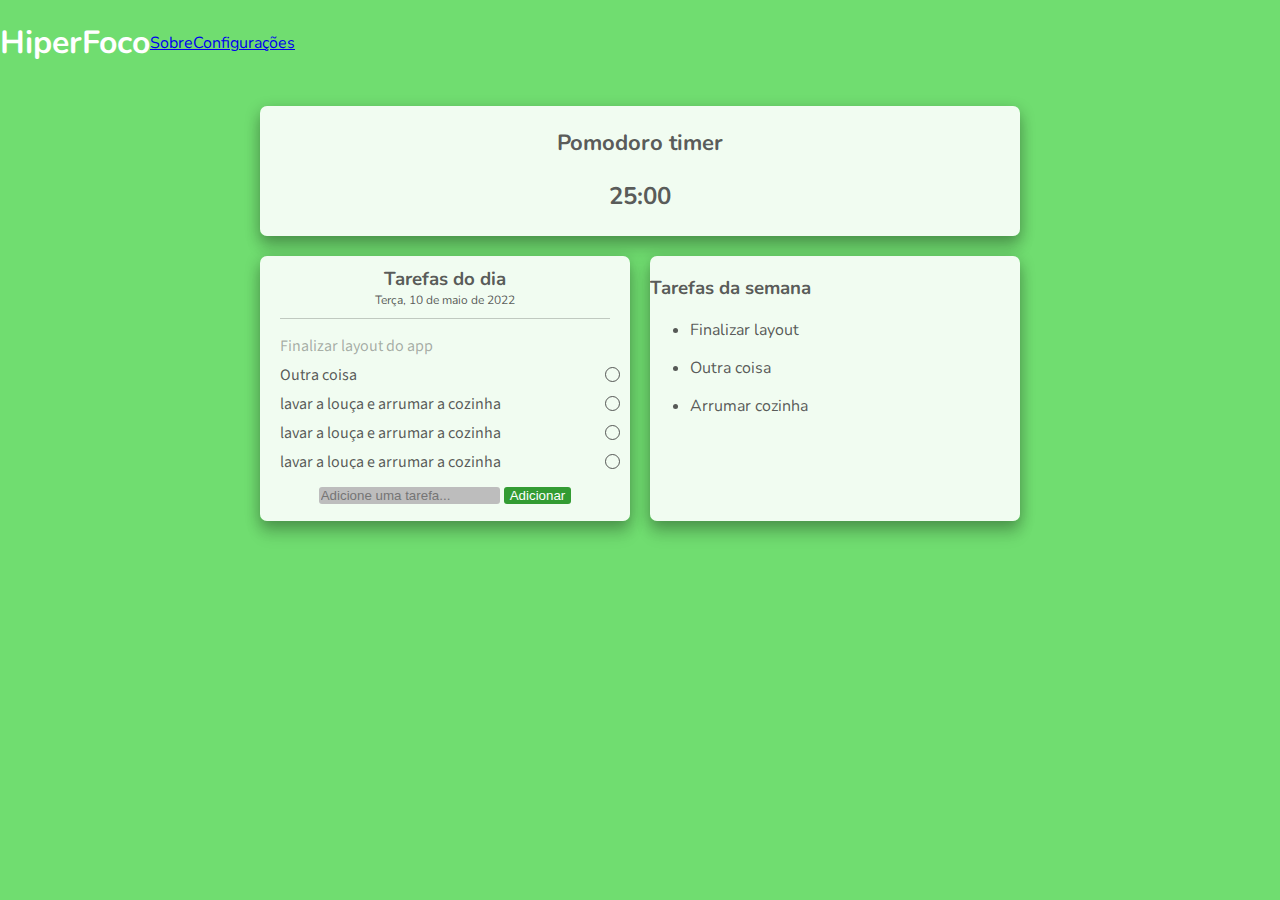
<file: index.html>
<!DOCTYPE html>
<html lang="en">

<head>
  <meta charset="UTF-8">
  <meta http-equiv="X-UA-Compatible" content="IE=edge">
  <meta name="viewport" content="width=device-width, initial-scale=1.0">
  <link rel="stylesheet" href="https://cdnjs.cloudflare.com/ajax/libs/font-awesome/6.1.1/css/all.min.css" integrity="sha512-KfkfwYDsLkIlwQp6LFnl8zNdLGxu9YAA1QvwINks4PhcElQSvqcyVLLD9aMhXd13uQjoXtEKNosOWaZqXgel0g==" crossorigin="anonymous" referrerpolicy="no-referrer" />
  <link rel="stylesheet" href="style.css">
  <title>HiperFoco</title>
</head>

<body>
<header>
  <h1>HiperFoco</h1>
  <a href="#">Sobre</a>
  <a href="#">Configurações</a>
</header>


<div class="container">

<div id="pomodoro" class="modulo">
  <h3>Pomodoro timer</h3>
  <h2>25:00</h2>
</div>
<div id="dia" class="modulo">
  <div class="mod-header"><h3>Tarefas do dia</h3>
  <p class="date">Terça, 10 de maio de 2022</p>
</div>
  <div class="lista">
    <ul>
      <li class="done">Finalizar layout do app <i class="fa-solid fa-check"></i></li>
      <li>Outra coisa<div class="circle"></div></li>
      <li>lavar a louça e arrumar a cozinha<div class="circle"></div></li>
      <li>lavar a louça e arrumar a cozinha<div class="circle"></div></li>
      <li>lavar a louça e arrumar a cozinha<div class="circle"></div></li>
    </ul>
  </div>
  <div class="add-task">
    <input class="texto" type="text" id="add-dia" placeholder="Adicione uma tarefa...">
    <input class="botao" type="button" value="Adicionar">
  </div>
</div>
<div id="semana" class="modulo">
  <h3>Tarefas da semana</h3>
  <ul><li>Finalizar layout</li></ul>
  <ul><li>Outra coisa</li></ul>
  <ul><li>Arrumar cozinha</li></ul>
</div>

<!-- <div id="mes" class="modulo">
  <h3>Tarefas do mês:</h3>
  <ul><li>Finalizar layout</li></ul>
  <ul><li>Outra coisa</li></ul>
  <ul><li>Arrumar cozinha</li></ul>
</div> -->

</div>

<script src="script.js"></script>
</body>

</html>
</file>
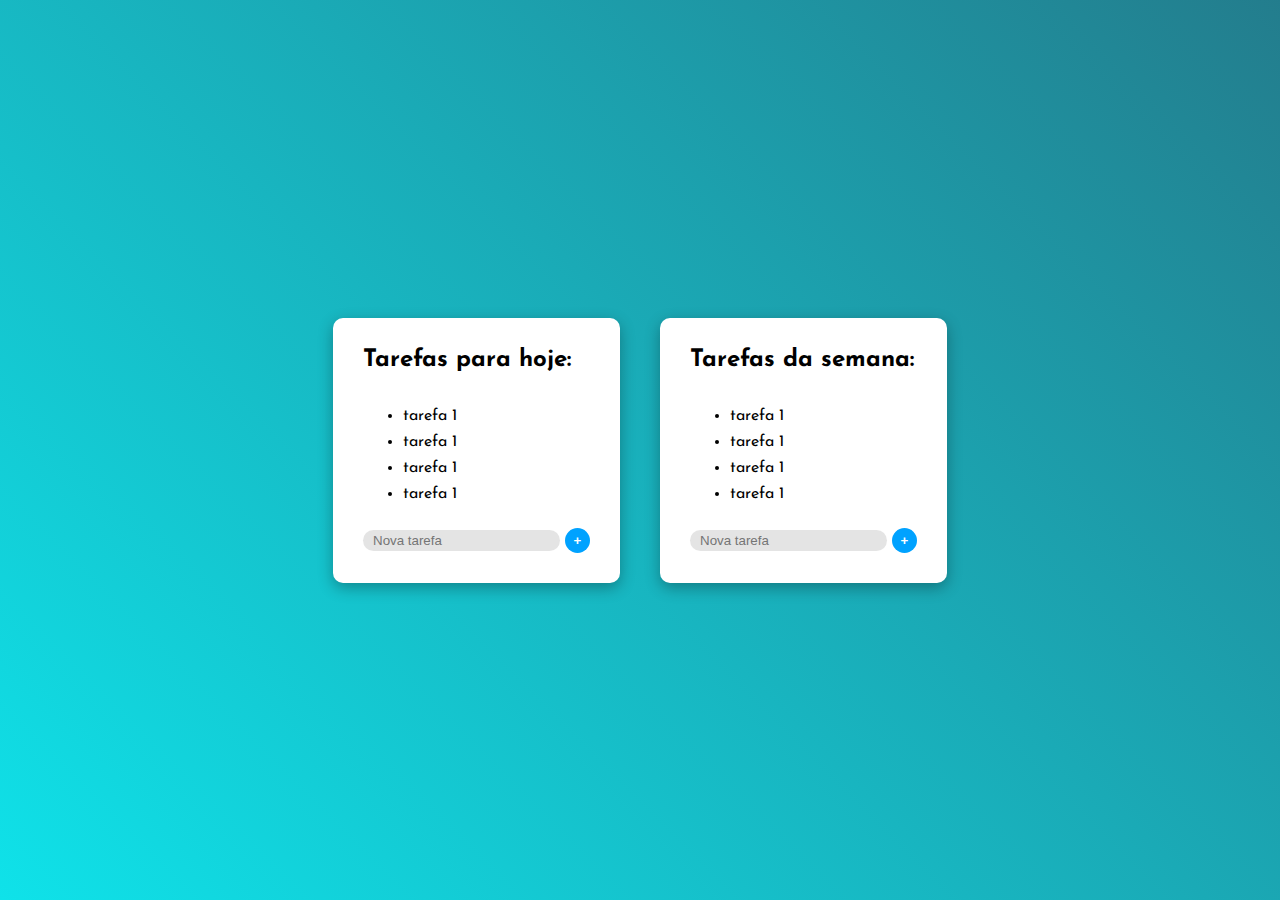
<file: temp/todo.html>
<!DOCTYPE html>
<html lang="en">
<head>
    <meta charset="UTF-8">
    <meta http-equiv="X-UA-Compatible" content="IE=edge">
    <meta name="viewport" content="width=device-width, initial-scale=1.0">

    <link rel="stylesheet" href="todo.css">

    <title>Planejador Semanal</title>
</head>
<body>
    <div class="container today">
        <h2>Tarefas para hoje:</h2>
        <ul id="tasks">
            <li>tarefa 1</li>
            <li>tarefa 1</li>
            <li>tarefa 1</li>
            <li>tarefa 1</li>

        </ul>
        <form action="">
            <input id="tarefa" class="tarefa" placeholder="Nova tarefa" type="text">
            <input class="submit" type="submit" value="+">
        </form>

    </div>

    <div class="container week">
        <h2>Tarefas da semana:</h2>
        <ul id="weektasks">
            <li>tarefa 1</li>
            <li>tarefa 1</li>
            <li>tarefa 1</li>
            <li>tarefa 1</li>

        </ul>
        <form action="">
            <input id="tarefa-semana" class="tarefa" placeholder="Nova tarefa" type="text">
            <input class="submit" type="submit" value="+">
        </form>

    </div>

<script src="todo.js"></script>

</body>
</html>
</file>
<file: style.css>
@import url("https://fonts.googleapis.com/css2?family=Source+Sans+Pro:wght@300&display=swap");
@import url("https://fonts.googleapis.com/css2?family=Nunito:wght@400;700&display=swap");
* {
  box-sizing: border-box;
}

body {
  font-family: "Nunito", sans-serif;
  height: 100vh;
  margin: 0;
  color: rgba(48, 48, 48, 0.8);
  background-color: rgb(112, 221, 112);
  padding: 0;
  margin: 0;
}

header {
  color: white;
  display: flex;
  align-items: center;
}

.container {
  display: grid;
  margin-left: auto;
  margin-right: auto;
  padding: 20px;
  max-width: 800px;
  grid-template-columns: 1fr 1fr;
  grid-template-rows: 130px auto;
  grid-template-areas: "pomodoro pomodoro" "dia    semana";
  grid-gap: 20px;
}
.container #pomodoro {
  grid-area: pomodoro;
  text-align: center;
}
.container #pomodoro h3 {
  font-size: 22px;
}
.container .modulo {
  max-height: 380px;
  background-color: rgba(255, 255, 255, 0.9);
  border-radius: 7px;
  box-shadow: 0px 5px 15px rgba(0, 0, 0, 0.3), 0px 15px 15px rgba(0, 0, 0, 0.1);
  overflow: hidden;
}
.container .modulo .mod-header {
  margin-left: 20px;
  margin-right: 20px;
  border-bottom: 1px solid rgba(0, 0, 0, 0.2);
}
.container .modulo .mod-header h3 {
  padding-top: 10px;
  margin: 0;
  text-align: center;
}
.container .modulo .mod-header .date {
  font-size: 12px;
  text-align: center;
  padding: 0;
  margin: 0;
  padding-bottom: 10px;
}
.container .modulo .add-task {
  text-align: center;
  padding: 15px;
  width: 100%;
}
.container .modulo .add-task input {
  border: none;
  border-radius: 3px;
}
.container .modulo .add-task input.texto {
  background-color: rgb(189, 189, 189);
}
.container .modulo .add-task input.botao {
  background-color: rgb(51, 156, 51);
  color: white;
}
.container .modulo .lista {
  overflow-y: auto;
  max-height: 150px;
  margin-left: 20px;
}
.container .modulo .lista ul {
  padding: 0;
}
.container .modulo .lista ul li {
  display: flex;
  gap: 20px;
  font-family: "Source Sans Pro", sans-serif;
  margin-right: 10px;
  justify-content: space-between;
  list-style: none;
  margin-bottom: 7px;
}
.container .modulo .lista ul li.done {
  color: rgba(48, 48, 48, 0.4);
}
.container .modulo .lista ul li .circle {
  border: 1px solid rgba(48, 48, 48, 0.8);
  margin-top: 3px;
  width: 15px;
  height: 15px;
  border-radius: 50%;
}/*# sourceMappingURL=style.css.map */
</file>
<file: temp/todo.css>
@import url("https://fonts.googleapis.com/css2?family=Josefin+Sans:wght@400;700&display=swap");
body {
  background-image: linear-gradient(45deg, rgb(15, 226, 233), rgb(35, 125, 141));
  background-repeat: no-repeat;
  height: 100vh;
  display: flex;
  align-items: center;
  justify-content: center;
  margin: 0;
  padding: 0;
  font-family: "Josefin Sans", sans-serif;
}

.container {
  background-color: white;
  border-radius: 10px;
  padding: 30px;
  box-shadow: 0 5px 15px rgba(0, 0, 0, 0.3);
  margin: 20px;
}
.container li {
  padding-bottom: 10px;
}
.container h2 {
  padding: 0 0 20px 0;
  margin: 0;
}
.container .tarefa {
  border-radius: 50px;
  border: none;
  background-color: rgba(141, 141, 141, 0.24);
  padding: 3px 10px;
}
.container .submit {
  border: none;
  border-radius: 50%;
  padding: 5px;
  width: 25px;
  height: 25px;
  background-color: rgb(0, 162, 255);
  color: white;
  font-weight: bold;
}/*# sourceMappingURL=todo.css.map */
</file>
